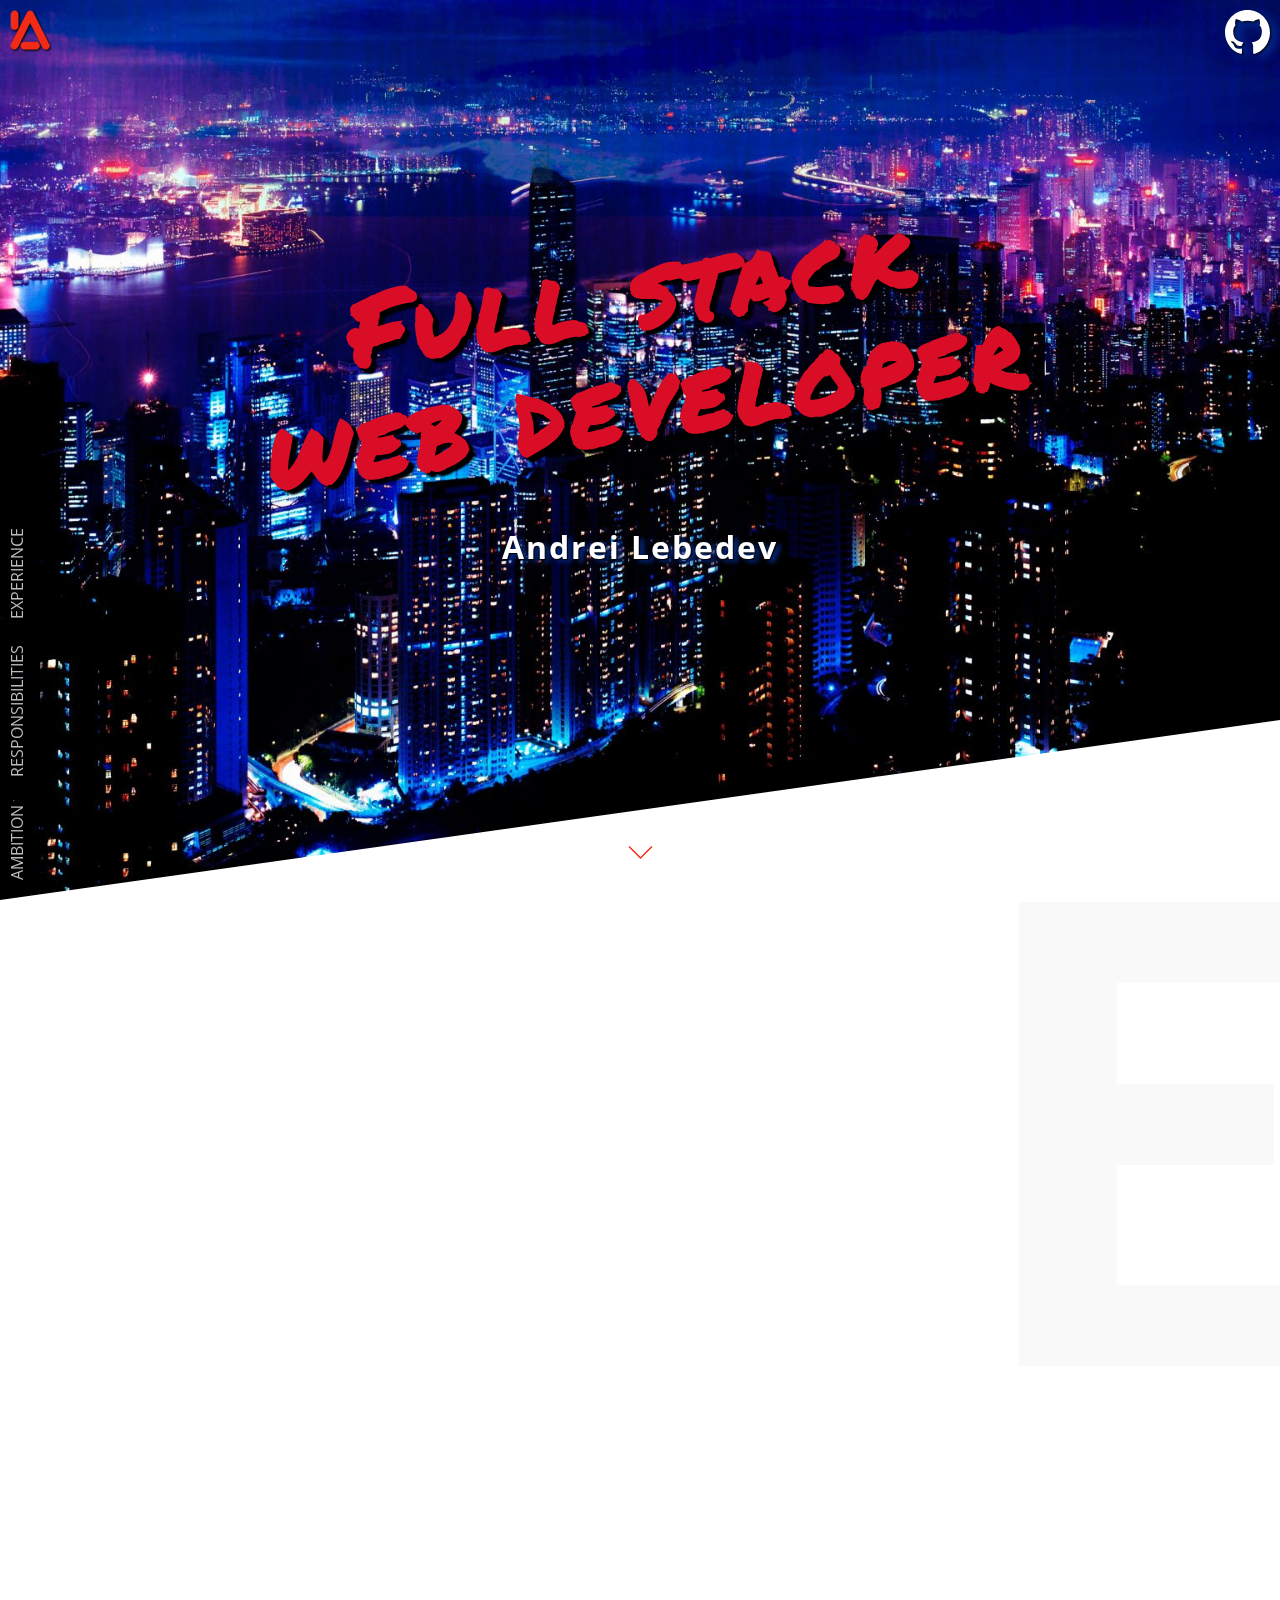
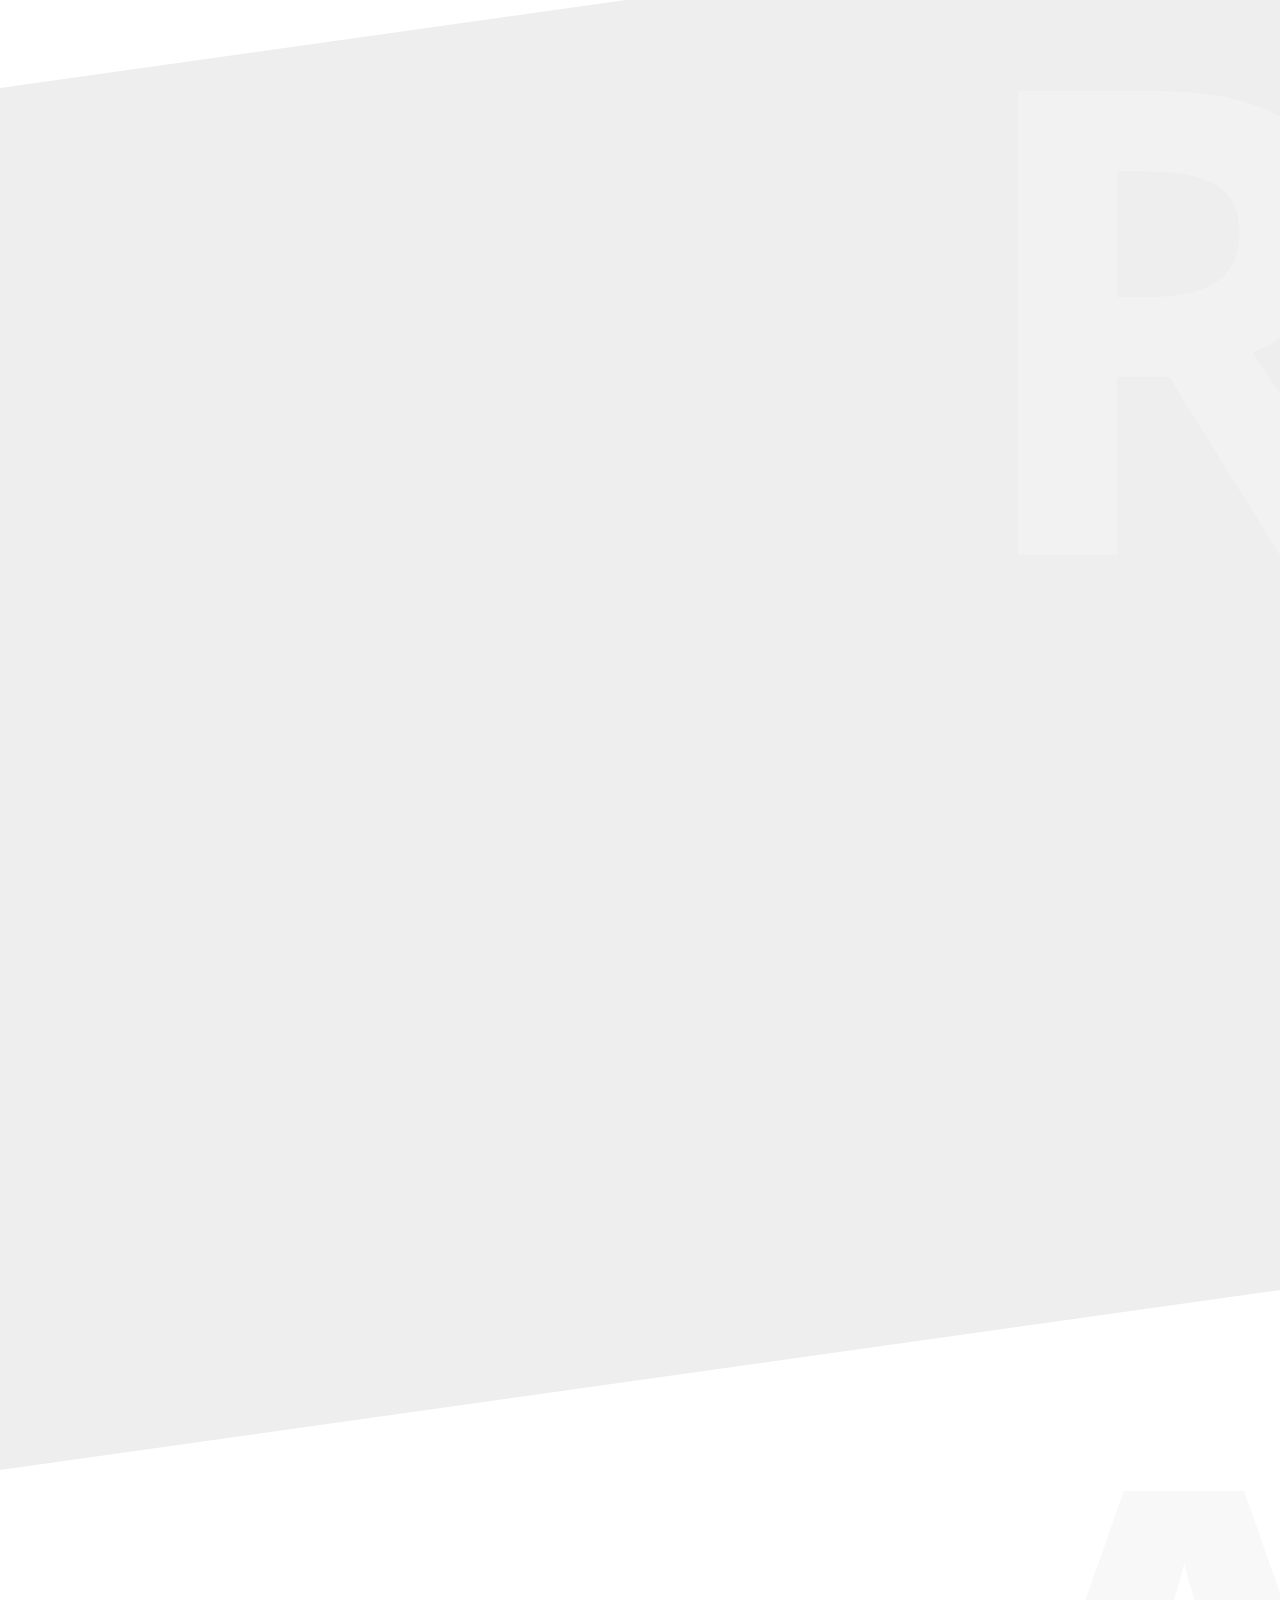
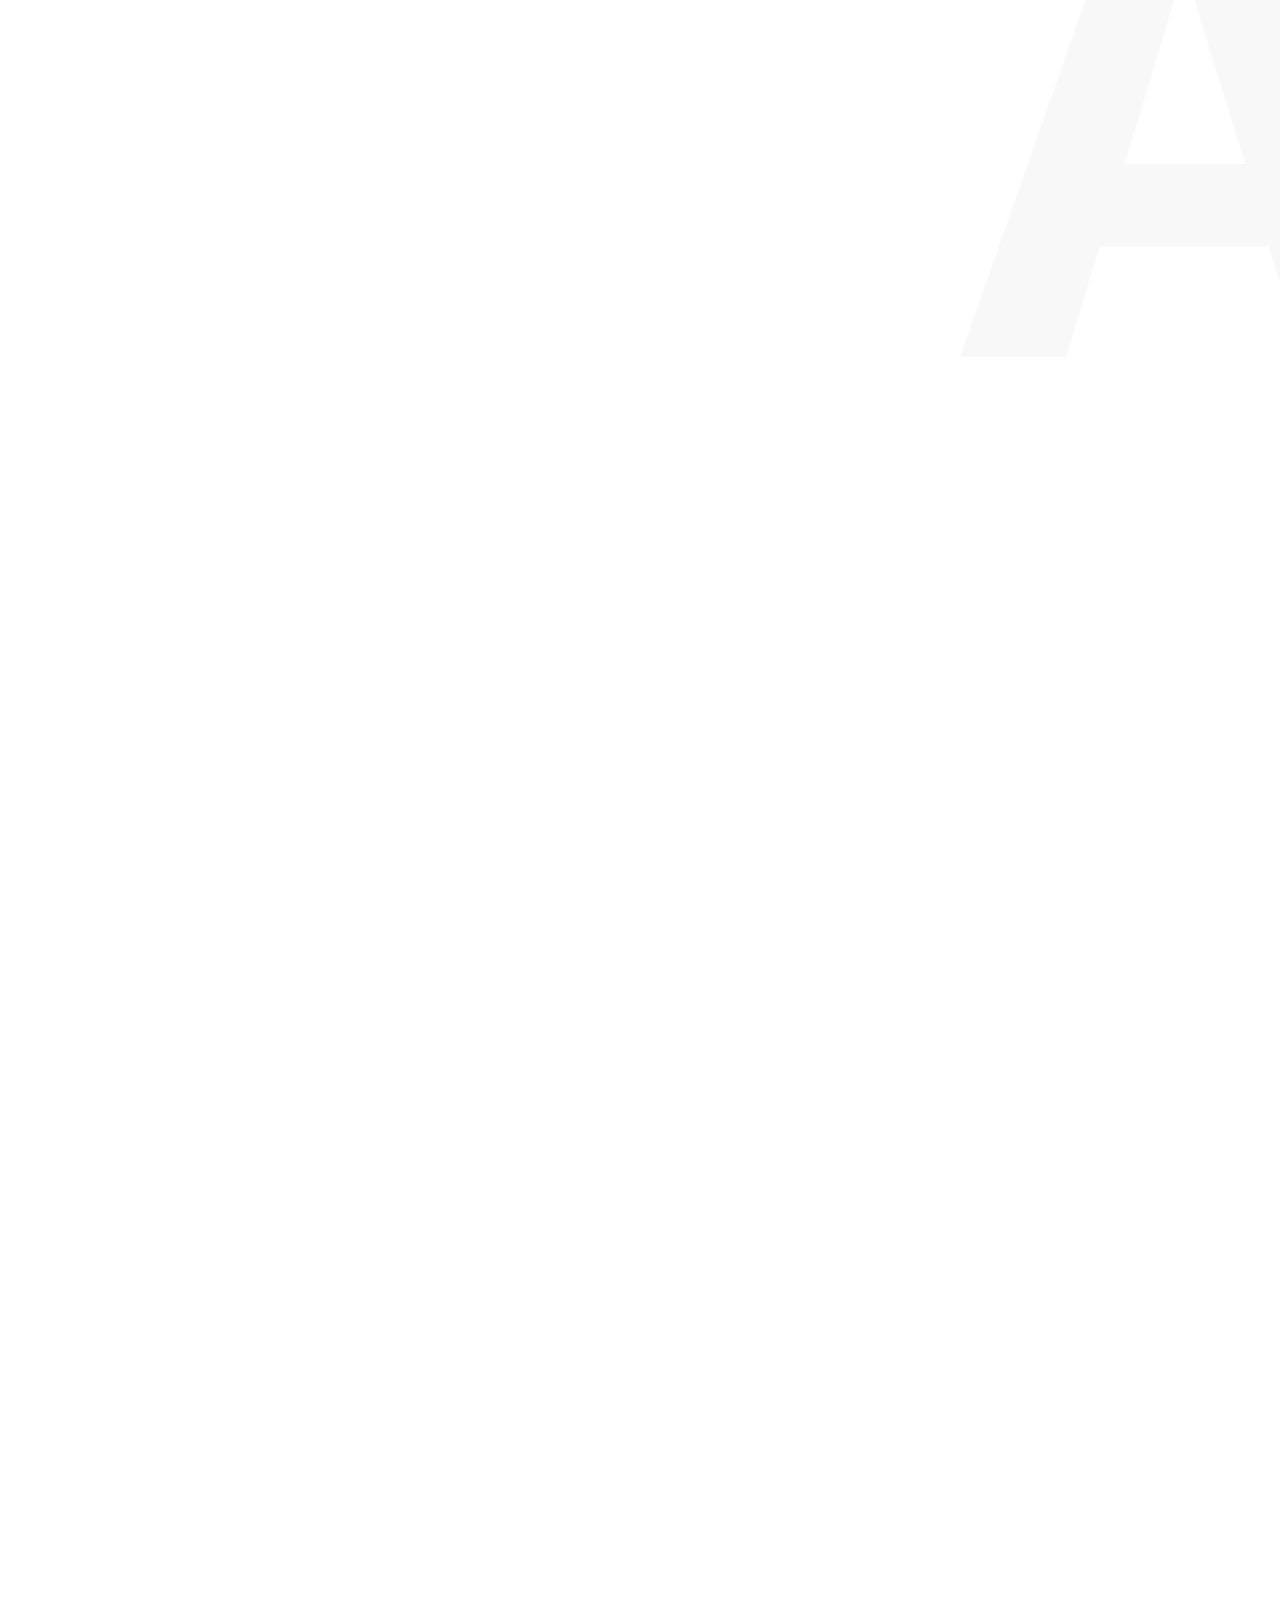
<file: index.html>
<!DOCTYPE html><html lang="en" prefix="og: http://ogp.me/ns#"><head><meta charset="utf-8"><meta http-equiv="X-UA-Compatible" content="IE=edge"><meta name="viewport" content="width=device-width,initial-scale=1"><meta http-equiv="x-dns-prefetch-control" content="on"><link rel="dns-prefetch" href="https://www.googletagmanager.com/"><link rel="dns-prefetch" href="https://www.google-analytics.com/"><!-- HTML5 shim and Respond.js for IE8 support of HTML5 elements and media queries --><!-- WARNING: Respond.js doesn't work if you view the page via file:// --><!--[if lt IE 9]>
  <script src="https://oss.maxcdn.com/html5shiv/3.7.3/html5shiv.min.js"></script>
  <script src="https://oss.maxcdn.com/respond/1.4.2/respond.min.js"></script>
  <![endif]--><!-- favicon --><link rel="apple-touch-icon" sizes="180x180" href="the_favicon/apple-touch-icon.png"><link rel="icon" type="image/png" sizes="32x32" href="the_favicon/favicon-32x32.png"><link rel="icon" type="image/png" sizes="16x16" href="the_favicon/favicon-16x16.png"><link rel="manifest" href="the_favicon/manifest.json"><link rel="mask-icon" href="the_favicon/safari-pinned-tab.svg" color="#d12e1d"><link rel="shortcut icon" href="the_favicon/favicon.ico"><meta name="msapplication-config" content="the_favicon/browserconfig.xml"><meta name="theme-color" content="#ffffff"><title>Andrei Lebedev - Full stack web developer</title><meta property="og:title" content="Andrei Lebedev - Full stack web developer"><meta name="twitter:title" content="Andrei Lebedev - Full stack web developer"><meta name="description" content="Hi, I'm Andrei Lebedev. I'm a full stack web developer, and have more than 6+ years of work experience in web development."><meta property="og:description" content="Hi, I'm Andrei Lebedev. I'm a full stack web developer, and have more than 6+ years of work experience in web development."><meta name="twitter:description" content="Hi, I'm Andrei Lebedev. I'm a full stack web developer, and have more than 6+ years of work experience in web development."><link rel="canonical" href="https://andreile.github.io/"><meta property="og:url" content="https://andreile.github.io/"><meta name="twitter:url" content="https://andreile.github.io/"><!-- <base href="https://andreile.github.io/"/> --><meta property="og:image" content="https://andreile.github.io/img/og-image.jpg"><meta property="og:image:secure_url" content="https://andreile.github.io/img/og-image.jpg"><meta property="og:image:type" content="image/jpeg"><meta property="og:image:width" content="600"><meta property="og:image:height" content="315"><meta name="twitter:image" content="https://andreile.github.io/img/og-image.jpg0"><meta name="copyright" content="(c) 2017 Andrei Lebedev"><meta name="robots" content="index,follow"><style>body { opacity: 0; overflow-x: hidden; } html { background-color: #fff; }</style><!-- Google Tag Manager --><script>(function(w,d,s,l,i){w[l]=w[l]||[];w[l].push({'gtm.start':
new Date().getTime(),event:'gtm.js'});var f=d.getElementsByTagName(s)[0],
j=d.createElement(s),dl=l!='dataLayer'?'&l='+l:'';j.async=true;j.src=
'https://www.googletagmanager.com/gtm.js?id='+i+dl;f.parentNode.insertBefore(j,f);
})(window,document,'script','dataLayer','GTM-TST6ZXL');</script><!-- End Google Tag Manager --><script type="application/ld+json">{
    "@context": "http://schema.org",
    "@type": "Person",
    "name": "Andrei Lebedev",
    "jobTitle": "Full stack web developer",
    "url": "hhttps://andreile.github.io/",
    "address": {
    "@type": "PostalAddress",
    "addressCountry": "Estonia"
    },
    "sameAs": [
      "https://github.com/AndreiLe/"
    ]
  }</script><noscript><style>div.animated, span.animated, h1.animated, h2.animated, li.animated{
          opacity: 1 !important;
      }</style></noscript></head><body><!-- Google Tag Manager (noscript) --><noscript><iframe src="https://www.googletagmanager.com/ns.html?id=GTM-TST6ZXL" height="0" width="0" style="display:none;visibility:hidden"></iframe></noscript><!-- End Google Tag Manager (noscript) --><header class="header-home" id="top"><div class="header-home__menu"><div class="header-home__logo animated" data-animate="slideInLeft" data-delay="2.2s"><a href="#top"><img id="header-home__logo-img" class="header-home__logo-img header-home__logo-img--hide" src="[data-uri]" alt="Andrei Lebedev Logo"></a></div><div class="header-home__menu-wrap animated" data-animate="slideInLeft" data-delay="2.2s"><a id="header-home__menu-item-used" class="header-home__menu-item header-home__menu-item--hide" href="#used">Experience</a> <a id="header-home__menu-item-now" class="header-home__menu-item header-home__menu-item--hide" href="#now">Responsibilities</a> <a id="header-home__menu-item-todo" class="header-home__menu-item header-home__menu-item--hide" href="#todo">Ambition</a></div></div><div class="header-home__github animated" data-animate="slideInRight" data-delay="2.2s"><a href="https://github.com/AndreiLe/portfolio"><svg aria-hidden="true" height="45" version="1.1" viewbox="0 0 16 16" width="45"><path fill-rule="evenodd" d="M8 0C3.58 0 0 3.58 0 8c0 3.54 2.29 6.53 5.47 7.59.4.07.55-.17.55-.38 0-.19-.01-.82-.01-1.49-2.01.37-2.53-.49-2.69-.94-.09-.23-.48-.94-.82-1.13-.28-.15-.68-.52-.01-.53.63-.01 1.08.58 1.23.82.72 1.21 1.87.87 2.33.66.07-.52.28-.87.51-1.07-1.78-.2-3.64-.89-3.64-3.95 0-.87.31-1.59.82-2.15-.08-.2-.36-1.02.08-2.12 0 0 .67-.21 2.2.82.64-.18 1.32-.27 2-.27.68 0 1.36.09 2 .27 1.53-1.04 2.2-.82 2.2-.82.44 1.1.16 1.92.08 2.12.51.56.82 1.27.82 2.15 0 3.07-1.87 3.75-3.65 3.95.29.25.54.73.54 1.48 0 1.07-.01 1.93-.01 2.2 0 .21.15.46.55.38A8.013 8.013 0 0 0 16 8c0-4.42-3.58-8-8-8z"/></svg></a></div><div class="header-home-wrap"><h1 class="header-home__h1 animated" data-delay="1.1s">Full stack<br>web developer</h1><h2 class="header-home__h1--sub animated" data-delay="1.6s">Andrei Lebedev</h2></div></header><div class="chevron-down animated" data-delay="3.6s"><a href="#used"><img class="hidden-sm hidden-xs animated" data-animate="slideInDown" data-delay="3.6s" style="width: 35px; height: 35px" src="[data-uri]" alt="chevron down"></a></div><main><section id="used" class="main-section" data-letter="E"><h2 class="main-section-h2 animated" data-animate="flashBefore" style="overflow: hidden"><span class="animated" data-animate="slideInUp" data-delay="1s" style="display: inline-block">Experience</span></h2><div class="main-section-h2__sub-left animated">Let's get acquainted. I'm Andrei Lebedev. I'm a <strong>full stack web developer</strong>. I have more than 5 years of work experience in web development.<div class="main-section-h2__sub-descr">I have successfully used many technologies and programming languages, for example</div></div><div class="container tile-area animated"><div class="row"><div class="tile tile--dark"><img class="b-lazy" src="[data-uri]" data-src="img/css3.png" alt="css3"></div><div class="tile"><img class="b-lazy" src="[data-uri]" data-src="img/html5.png" alt="html5"></div><div class="tile-2 tile-2--dark"><img class="b-lazy" src="[data-uri]" data-src="img/vba.png" alt="vba"></div><div class="tile"><img class="b-lazy" src="[data-uri]" data-src="img/js.png" alt="javascript"></div><div class="tile tile--dark"><img class="b-lazy" src="[data-uri]" data-src="img/delphi.png" alt="delphi"></div><div class="tile-description animated"><span class="tile-description__lang animated" data-delay="1.2s" style="overflow: hidden"><span class="animated" data-animate="slideInLeft" data-delay=".8s" style="display: block">JAVA </span></span><span class="tile-description__year animated" data-delay=".4s">1 year</span> <span class="tile-description__exp animated" data-delay=".6s" style="overflow: hidden"><span class="animated" data-animate="slideInDown" data-delay=".5s" style="display: block">of experience in</span></span></div><div class="tile tile--dark"><img class="b-lazy" src="[data-uri]" data-src="img/android.png" alt="android"></div><div class="tile"><img class="b-lazy" src="[data-uri]" data-src="img/java.png" alt="java"></div><div class="tile-2 tile--dark"><img class="b-lazy" src="[data-uri]" data-src="img/opengl.png" alt="libgdx"></div><div class="tile"><img class="b-lazy" src="[data-uri]" data-src="img/wp.png" alt="wordpress"></div><div class="tile tile--dark"><img class="b-lazy" src="[data-uri]" data-src="img/joomla.png" alt="joomla"></div><div class="tile-2"><img class="b-lazy" src="[data-uri]" data-src="img/libgdx.png" alt="libgdx"></div><div class="tile tile--dark"><img class="b-lazy" src="[data-uri]" data-src="img/opencart.png" alt="opencart"></div><div class="tile"><img class="b-lazy" src="[data-uri]" data-src="img/access.png" alt="access"></div><div class="tile-description tile-description--left animated"><span class="tile-description__lang animated" data-delay="1.2s" style="overflow: hidden"><span class="animated" data-animate="slideInLeft" data-delay=".8s" style="display: block">AS3 </span></span><span class="tile-description__year animated" data-delay=".4s">2 years</span> <span class="tile-description__exp animated" data-delay=".6s" style="overflow: hidden"><span class="animated" data-animate="slideInDown" data-delay=".5s" style="display: block">of experience in</span></span></div><div class="tile"><img class="b-lazy" src="[data-uri]" data-src="img/as3.png" alt="actionscript 3.0"></div><div class="tile tile--dark"><img class="b-lazy" src="[data-uri]" data-src="img/ps.png" alt="adobe photoshop"></div><div class="tile-2"><img class="b-lazy" src="[data-uri]" data-src="img/chrome-extension.png" alt="chrome extension"></div><div class="tile tile--dark"><img class="b-lazy" src="[data-uri]" data-src="img/bem.png" alt="bem"></div><div class="tile"><img class="b-lazy" src="[data-uri]" data-src="img/bootstrap.png" alt="bootstrap"></div><div class="tile-2 tile-2--dark"><img class="b-lazy" src="[data-uri]" data-src="img/mysql.png" alt="mysql"></div><div class="tile"><img class="b-lazy" src="[data-uri]" data-src="img/git.png" alt="git"></div><div class="tile tile--dark"><img class="b-lazy" src="[data-uri]" data-src="img/foundation.png" alt="foundation"></div><div class="tile-description animated"><span class="tile-description__lang animated" data-delay="1.2s" style="overflow: hidden"><span class="animated" data-animate="slideInLeft" data-delay=".8s" style="display: block">PHP </span></span><span class="tile-description__year animated" data-delay=".4s">3 years</span> <span class="tile-description__exp animated" data-delay=".6s" style="overflow: hidden"><span class="animated" data-animate="slideInDown" data-delay=".5s" style="display: block">of experience in</span></span></div><div class="tile"><img class="b-lazy" src="[data-uri]" data-src="img/jquery.png" alt="jquery"></div><div class="tile tile--dark"><img class="b-lazy" src="[data-uri]" data-src="img/ajax.png" alt="ajax"></div><div class="tile-2"><img class="b-lazy" src="[data-uri]" data-src="img/php.png" alt="php"></div><div class="tile tile--dark"><img class="b-lazy" src="[data-uri]" data-src="img/eclipse.png" alt="eclipse"></div><div class="tile"><img class="b-lazy" src="[data-uri]" data-src="img/netbeans.png" alt="netbeans"></div><div class="tile tile--dark"><img class="b-lazy" src="[data-uri]" data-src="img/sublime_text_3.png" alt="sublime text 3"></div><div class="tile"><img class="b-lazy" src="[data-uri]" data-src="img/gulp.png" alt="gulp"></div><div class="tile tile--dark"><img class="b-lazy" src="[data-uri]" data-src="img/sass.png" alt="sass"></div><div class="tile"><img class="b-lazy" src="[data-uri]" data-src="img/nodejs.png" alt="nodejs"></div></div></div></section><div class="main-section--dark-wrap"><section id="now" class="main-section main-section--dark" data-letter="R"><h2 class="main-section-h2 animated" data-animate="flashBefore" style="overflow: hidden"><span class="animated" data-animate="slideInUp" data-delay="1s" style="display: inline-block">Responsibilities</span></h2><div class="main-section-h2__sub animated">I use <strong>in my daily work</strong> the following techologies</div><div class="container tile-area animated"><div class="row"><div class="tile tile--dark tile--white-border"><img class="b-lazy" src="[data-uri]" data-src="img/html5.png" alt="html5"></div><div class="tile tile--dark tile--white-border"><img class="b-lazy" src="[data-uri]" data-src="img/css3.png" alt="css3"></div><div class="tile-2 tile-2--dark tile--white-border"><ul class="tile__ul"><li class="animated" data-delay="0.5s">Design/Frontend/UX</li><li class="animated" data-delay="0.6s">Backend/Application/Business Logic</li><li class="animated" data-delay="0.7s">System/Services/Architecture</li><li class="animated" data-delay="0.8s">Database/Storage</li><li class="animated" data-delay="0.9s">Network/Communication</li></ul></div><div class="tile tile--dark tile--white-border"><img class="b-lazy" src="[data-uri]" data-src="img/php.png" alt="php"></div><div class="tile tile--dark tile--white-border"><img class="b-lazy" src="[data-uri]" data-src="img/rwd.png" alt="rwd"></div><div class="tile-2 tile-2--dark tile--white-border"><ul class="tile__ul"><li class="animated" data-delay="0.5s">Strong understanding of web standards and cross-browser compatibility</li><li class="animated" data-delay="0.6s">Excellent HTML5 and CSS3 programming skills.</li><li class="animated" data-delay="0.7s">Strong Javascript and JQuery knowledge.</li></ul></div><div class="tile tile--dark tile--white-border"><img class="b-lazy" src="[data-uri]" data-src="img/ps.png" alt="adobe photoshop"></div><div class="tile tile--dark tile--white-border"><img class="b-lazy" src="[data-uri]" data-src="img/js.png" alt="javascript"></div><div class="tile-2 tile-2--dark tile--white-border"><ul class="tile__ul"><li class="animated" data-delay="0.5s">Experience building for Responsive Design</li><li class="animated" data-delay="0.6s">Strong design skills</li><li class="animated" data-delay="0.7s">Team mentality and good work ethic</li></ul></div></div></div></section></div><section id="todo" class="main-section" data-letter="A"><h2 class="main-section-h2 animated" data-animate="flashBefore" style="overflow: hidden"><span class="animated" data-animate="slideInUp" data-delay="1s" style="display: inline-block">Ambition</span></h2><div class="main-section-h2__sub-right animated">It is important for me to <strong>constantly study</strong> and use new technologies. I want to become a expert in the following technologies</div><div class="container tile-area animated"><div class="row"><div class="tile animated active" data-delay="0.4s"><img class="b-lazy" src="[data-uri]" data-src="img/agile.png" alt="agile"></div><div class="tile animated active" data-delay="0.6s"><img class="b-lazy" src="[data-uri]" data-src="img/tdd.png" alt="tdd"></div><div class="tile animated active" data-delay="0.8s"><img class="b-lazy" src="[data-uri]" data-src="img/react.png" alt="reactjs"></div><div class="tile animated active" data-delay="1s"><img class="b-lazy" src="[data-uri]" data-src="img/angular.png" alt="angular"></div><div class="tile animated active" data-delay="1.2s"><img class="b-lazy" src="[data-uri]" data-src="img/git.png" alt="git"></div><div class="tile animated active" data-delay="1.4s"><img class="b-lazy" src="[data-uri]" data-src="img/nodejs.png" alt="nodejs"></div></div></div></section></main><footer class="footer-home"><div class="footer-home__more animated"><a class="footer-home__more-btn" href="https://github.com/AndreiLe/"><span>More in my github</span></a></div><div class="container footer-home__git"><div class="row"><div class="footer-home__git-tile animated" data-delay="0.4s" style="animation-delay: 0.4s; animation-duration: 1s"><div class="footer-home__git-tile-wrap"><span class="footer-home__git-menu-item">react Redux Basis</span> <a class="footer-home__git-menu-link" href="https://github.com/AndreiLe/reactReduxBasis"></a></div></div><div class="footer-home__git-tile animated" data-delay="0.6s" style="animation-delay: 0.6s; animation-duration: 1s"><div class="footer-home__git-tile-wrap"><span class="footer-home__git-menu-item">mail CV Foundation</span> <a class="footer-home__git-menu-link" href="https://github.com/AndreiLe/mailCVFoundation"></a></div></div><div class="footer-home__git-tile animated" data-delay="0.8s" style="animation-delay: 0.8s; animation-duration: 1s"><div class="footer-home__git-tile-wrap"><span class="footer-home__git-menu-item">portfolio Webpack</span> <a class="footer-home__git-menu-link" href="https://github.com/AndreiLe/portfolioWebpack"></a></div></div><div class="footer-home__git-tile animated" data-delay="1s" style="animation-delay: 1s; animation-duration: 1s"><div class="footer-home__git-tile-wrap"><span class="footer-home__git-menu-item">js Async Loop Parser</span> <a class="footer-home__git-menu-link" href="https://github.com/AndreiLe/jsAsyncLoopParser"></a></div></div><div class="footer-home__git-tile animated" data-delay="1.2s" style="animation-delay: 1.2s; animation-duration: 1s"><div class="footer-home__git-tile-wrap"><span class="footer-home__git-menu-item">string Finder Java</span> <a class="footer-home__git-menu-link" href="https://github.com/AndreiLe/stringFinderJava"></a></div></div><div class="footer-home__git-tile animated" data-delay="1.4s" style="animation-delay: 1.4s; animation-duration: 1s"><div class="footer-home__git-tile-wrap"><span class="footer-home__git-menu-item">portfolio Gulp</span> <a class="footer-home__git-menu-link" href="https://github.com/AndreiLe/portfolioGulp"></a></div></div></div></div><div class="footer-home-copyright animated" data-delay="1s"><span class="footer-home-copyright__span"><span>A</span> <span>n</span> <span>d</span> <span>r</span> <span>e</span> <span>i</span> </span><span class="footer-home-copyright__span footer-home-copyright__span--center"><a href="#top"><img class="footer-home-copyright__img" src="[data-uri]" alt="Andrei Lebedev Logo"> </a></span><span class="footer-home-copyright__span"><span>L</span> <span>e</span> <span>b</span> <span>e</span> <span>d</span> <span>e</span> <span>v</span></span></div></footer><style type="text/css">
        @charset "UTF-8";html{line-height:1.15;-ms-text-size-adjust:100%;-webkit-text-size-adjust:100%}body{margin:0}header,section{display:block}h1{font-size:2em;margin:.67em 0}main{display:block}a{background-color:transparent;-webkit-text-decoration-skip:objects}strong{font-weight:inherit}strong{font-weight:bolder}img{border-style:none}svg:not(:root){overflow:hidden}::-webkit-file-upload-button{-webkit-appearance:button;font:inherit}@font-face{font-family:'Open Sans';font-style:normal;font-weight:400;src:url(/fonts/Open_Sans/OpenSans-Regular.ttf) format("truetype")}@font-face{font-family:'Open Sans';font-style:normal;font-weight:700;src:url(/fonts/Open_Sans/OpenSans-Bold.ttf) format("truetype")}@font-face{font-family:'Permanent Marker';font-style:normal;font-weight:400;src:url(/fonts/Permanent_Marker/PermanentMarker-Regular.ttf) format("truetype")}.container{margin-right:auto;margin-left:auto;padding-left:15px;padding-right:15px}.container:after,.container:before{content:" ";display:table}.container:after{clear:both}@media (min-width:768px){.container{width:750px}}@media (min-width:992px){.container{width:970px}}@media (min-width:1200px){.container{width:1170px}}.row{margin-left:-15px;margin-right:-15px}.row:after,.row:before{content:" ";display:table}.row:after{clear:both}.tile,.tile-2,.tile-description{position:relative;min-height:1px;padding-left:15px;padding-right:15px}.tile,.tile-2,.tile-description{float:left}.tile,.tile-2{width:50%}.tile-2,.tile-description{width:100%}@media (min-width:992px){.tile,.tile-2,.tile-description{float:left}.tile,.tile-2{width:16.66667%}.tile-2{width:33.33333%}.tile-description{width:66.66667%}}@-ms-viewport{width:device-width}@media (max-width:767px){.hidden-xs{display:none!important}}@media (min-width:768px) and (max-width:991px){.hidden-sm{display:none!important}}.animated{animation-duration:1s;animation-fill-mode:both}*{-webkit-box-sizing:border-box;-moz-box-sizing:border-box;box-sizing:border-box}html{width:100%;height:100%;box-sizing:content-box}body{font-size:16px;min-width:320px;position:relative;overflow-x:hidden;font-family:"Open Sans",Helvetica,"Helvetica Neue",Arial,sans-serif;color:#333;min-height:2000px}a{text-transform:none;text-decoration:none;color:#000}.animated{opacity:0!important}.chevron-down{margin-top:-65px;margin-bottom:26px;text-align:center;position:relative}.b-lazy{background-position:center center;background-repeat:no-repeat}@media (max-width:480px){.tile,.tile-2{padding-left:15px;padding-right:15px;float:left;width:100%}}.header-home{background-image:url(img/bg-header-home.jpg);background-color:#001668;background-size:cover;background-repeat:no-repeat;background-attachment:fixed;background-position:center center;background-size:cover;font-size:16px;display:table;width:100%;overflow:hidden;position:relative;min-height:600px;min-height:100vh}.header-home-wrap{margin-top:50vh;transform:translate(0,-65%)}.header-home:before{content:'';display:block;height:1000%;width:15%;left:0;position:absolute;bottom:0;transform:rotate(-278deg);transform-origin:left bottom;-webkit-backface-visibility:hidden;background-color:#fff}.header-home__menu{position:fixed;height:100vh;align-items:left;z-index:1000;padding:5px 5px 50px}.header-home__menu-wrap{position:absolute;bottom:0}.header-home__menu-item{margin-top:58px;text-align:left;bottom:0;vertical-align:bottom;text-transform:uppercase;transform:rotate(-90deg);transform-origin:left top;line-height:15px;margin-bottom:5px;margin-left:5px;display:block;color:red;outline:0}.header-home__menu-item:nth-child(1){transform:rotate(-90deg) translate(115px,0);width:95px}.header-home__menu-item:nth-child(2){transform:rotate(-90deg) translate(30px,0)}.header-home__menu-item:nth-child(3){width:80px}.header-home__menu-item:before{content:"";display:block;position:absolute;top:-10px;width:100%;height:2px;background-color:red}.header-home__menu-item--hide{color:#bbb}.header-home__menu-item--hide:before{content:none}.header-home__logo{position:relative;z-index:1}.header-home__logo-img{filter:drop-shadow(1px 1px 1px #000);width:50px}.header-home__logo-img--hide{opacity:.3;filter:grayscale(100%)!important}.header-home__github{padding:10px;color:#fff;white-space:nowrap;display:block;position:absolute;right:0;filter:drop-shadow(1px 1px 1px #000) drop-shadow(5px 3px 5px #042e8f);z-index:1000}.header-home__github svg{color:#fff;fill:currentColor}.header-home__h1{font-family:'Permanent Marker',cursive;text-align:center;color:#d90e26;font-size:100px;line-height:110px;transform:rotate(-8deg);text-shadow:5px 5px 2px #000;margin-bottom:50px;letter-spacing:5px;overflow:visible}.header-home__h1--sub{font-family:'Open Sans',sans-serif;text-align:center;color:#fff;font-size:32px;font-weight:700;text-shadow:1px 1px 1px #000,5px 3px 5px #042e8f;letter-spacing:2px;margin-top:75px}@media only screen and (max-width:768px){.header-home__h1{font-size:60px;line-height:50px}.header-home__h1--sub{font-size:25px;margin-bottom:70px}}@media only screen and (max-width:480px){.header-home{background-image:url(img/bg-header-home-480.jpg)}.header-home{min-height:400px}.header-home:before{content:none}.header-home__h1{font-size:48px;line-height:50px;transform:rotate(0);margin-top:95px}}@media only screen and (max-width:768px){.header-home__h1{font-size:60px;line-height:50px}.header-home__h1--sub{font-size:25px;margin-bottom:70px}}@media only screen and (max-width:480px){.header-home{background-image:url(img/bg-header-home-480.jpg)}.header-home{min-height:400px}.header-home:before{content:none}.header-home__h1{font-size:48px;line-height:50px;transform:rotate(0);margin-top:95px}}.main-section{padding:40px 0 190px;width:100%;position:relative;overflow-x:hidden}.main-section:before{content:attr(data-letter);font-family:"Open Sans",Helvetica,"Helvetica Neue",Arial,sans-serif;position:absolute;top:-110px;right:0;font-size:650px;line-height:650px;font-weight:bolder;color:#f5f5f5;z-index:1;opacity:.6;width:320px}.main-section-h2{font-size:70px;text-align:center;margin-bottom:40px;font-family:'Permanent Marker',cursive;position:relative;z-index:1;letter-spacing:10px}.main-section-h2:before{content:'';width:15px;height:15px;position:absolute;background-color:red;margin-left:-40px;border-radius:9px;bottom:0;z-index:1;opacity:1}.main-section-h2__sub-left{max-width:575px;text-align:left;margin:120px auto 115px;padding:0 10px;font-size:25px;line-height:34px;color:#565656;position:relative;z-index:1}.main-section-h2__sub-left{margin-left:40%}.main-section-h2__sub-descr{margin-top:35px;color:#b0b0b0;font-size:22px}.tile,.tile-2{height:150px;text-align:center;box-sizing:border-box;padding:0;position:relative;z-index:1;border-left:1px solid #eee;border-right:1px solid #eee}.tile img,.tile-2 img{height:150px;padding:10px 0;box-sizing:border-box;max-width:100%;opacity:.6;filter:grayscale(100%);transform:scale(.5,.5)}.tile-area{margin-top:105px;margin-bottom:80px;z-index:1;position:relative}.tile-description{height:300px;float:right;padding:0;text-align:center;padding-top:75px;border-left:6px solid red;color:#555;border-right:1px solid #eee}.tile-description__year{display:block;width:50%;font-size:74px;line-height:65px;text-transform:uppercase;font-weight:700;float:left;margin-top:29px;text-align:right}.tile-description__exp{display:block;width:50%;text-transform:uppercase;font-size:30px;line-height:30px;float:left;text-align:right;letter-spacing:2px}.tile-description__lang{display:block;position:relative;width:50%;font-size:120px;float:right;font-weight:700;line-height:150px;top:0;text-align:left}.tile-description--left{float:left;border-right:6px solid red;border-left:1px solid #eee}@media only screen and (max-width:992px){.tile-description{border-right:none;border-left:none}}@media only screen and (max-width:768px){.main-section-h2__sub-left{margin-left:auto;margin-right:auto;padding-left:10px;padding-right:10px}.tile-description__lang{font-size:80px;width:45%}.tile-description__year{font-size:49px;line-height:50px;margin-top:41px;width:55%}.tile-description__exp{font-size:19px;line-height:18px;letter-spacing:2px;width:55%}}@media only screen and (max-width:480px){.main-section:before{top:-70px}.tile-description{text-align:center;padding-top:50px}.tile-description__lang{width:100%;text-align:center;margin-bottom:-175px;margin-top:50px;font-size:105px;line-height:120px}.tile-description__year{margin-top:0;width:100%;text-align:center}.tile-description__exp{width:100%;text-align:center}}html body{opacity:1!important}
      </style>
      <link type="text/css" media="all" href="/style.min.css?v=10" rel="preload" as="style" onload="this.rel='stylesheet'">
      <noscript><link type="text/css" media="all" href="/style.min.css?v=10" rel="stylesheet"></noscript>
      <script>!function(t){"use strict";t.loadCSS||(t.loadCSS=function(){});var e=loadCSS.relpreload={};if(e.support=function(){var e;try{e=t.document.createElement("link").relList.supports("preload")}catch(t){e=!1}return function(){return e}}(),e.bindMediaToggle=function(t){function e(){t.media=a}var a=t.media||"all";t.addEventListener?t.addEventListener("load",e):t.attachEvent&&t.attachEvent("onload",e),setTimeout(function(){t.rel="stylesheet",t.media="only x"}),setTimeout(e,3e3)},e.poly=function(){if(!e.support())for(var a=t.document.getElementsByTagName("link"),n=0;n<a.length;n++){var o=a[n];"preload"!==o.rel||"style"!==o.getAttribute("as")||o.getAttribute("data-loadcss")||(o.setAttribute("data-loadcss",!0),e.bindMediaToggle(o))}},!e.support()){e.poly();var a=t.setInterval(e.poly,500);t.addEventListener?t.addEventListener("load",function(){e.poly(),t.clearInterval(a)}):t.attachEvent&&t.attachEvent("onload",function(){e.poly(),t.clearInterval(a)})}"undefined"!=typeof exports?exports.loadCSS=loadCSS:t.loadCSS=loadCSS}("undefined"!=typeof global?global:this);</script><script defer="defer" src="/js/common.min.js?v=6"></script></body></html>
</file>
<file: style.min.css>
@charset "UTF-8";/*! normalize.css v7.0.0 | MIT License | github.com/necolas/normalize.css */html{line-height:1.15;-ms-text-size-adjust:100%;-webkit-text-size-adjust:100%}body{margin:0}article,aside,footer,header,nav,section{display:block}h1{font-size:2em;margin:.67em 0}figcaption,figure,main{display:block}figure{margin:1em 40px}hr{box-sizing:content-box;height:0;overflow:visible}pre{font-family:monospace,monospace;font-size:1em}a{background-color:transparent;-webkit-text-decoration-skip:objects}abbr[title]{border-bottom:none;text-decoration:underline;text-decoration:underline dotted}b,strong{font-weight:inherit}b,strong{font-weight:bolder}code,kbd,samp{font-family:monospace,monospace;font-size:1em}dfn{font-style:italic}mark{background-color:#ff0;color:#000}small{font-size:80%}sub,sup{font-size:75%;line-height:0;position:relative;vertical-align:baseline}sub{bottom:-.25em}sup{top:-.5em}audio,video{display:inline-block}audio:not([controls]){display:none;height:0}img{border-style:none}svg:not(:root){overflow:hidden}button,input,optgroup,select,textarea{font-family:sans-serif;font-size:100%;line-height:1.15;margin:0}button,input{overflow:visible}button,select{text-transform:none}[type=reset],[type=submit],button,html [type=button]{-webkit-appearance:button}[type=button]::-moz-focus-inner,[type=reset]::-moz-focus-inner,[type=submit]::-moz-focus-inner,button::-moz-focus-inner{border-style:none;padding:0}[type=button]:-moz-focusring,[type=reset]:-moz-focusring,[type=submit]:-moz-focusring,button:-moz-focusring{outline:1px dotted ButtonText}fieldset{padding:.35em .75em .625em}legend{box-sizing:border-box;color:inherit;display:table;max-width:100%;padding:0;white-space:normal}progress{display:inline-block;vertical-align:baseline}textarea{overflow:auto}[type=checkbox],[type=radio]{box-sizing:border-box;padding:0}[type=number]::-webkit-inner-spin-button,[type=number]::-webkit-outer-spin-button{height:auto}[type=search]{-webkit-appearance:textfield;outline-offset:-2px}[type=search]::-webkit-search-cancel-button,[type=search]::-webkit-search-decoration{-webkit-appearance:none}::-webkit-file-upload-button{-webkit-appearance:button;font:inherit}details,menu{display:block}summary{display:list-item}canvas{display:inline-block}template{display:none}[hidden]{display:none}@font-face{font-family:'Open Sans';font-style:normal;font-weight:400;src:url(/fonts/Open_Sans/OpenSans-Regular.ttf) format("truetype")}@font-face{font-family:'Open Sans';font-style:normal;font-weight:700;src:url(/fonts/Open_Sans/OpenSans-Bold.ttf) format("truetype")}@font-face{font-family:'Permanent Marker';font-style:normal;font-weight:400;src:url(/fonts/Permanent_Marker/PermanentMarker-Regular.ttf) format("truetype")}/*!
 * Bootstrap v3.3.7 (http://getbootstrap.com)
 * Copyright 2011-2016 Twitter, Inc.
 * Licensed under MIT (https://github.com/twbs/bootstrap/blob/master/LICENSE)
 */.container{margin-right:auto;margin-left:auto;padding-left:15px;padding-right:15px}.container:after,.container:before{content:" ";display:table}.container:after{clear:both}@media (min-width:768px){.container{width:750px}}@media (min-width:992px){.container{width:970px}}@media (min-width:1200px){.container{width:1170px}}.container-fluid{margin-right:auto;margin-left:auto;padding-left:15px;padding-right:15px}.container-fluid:after,.container-fluid:before{content:" ";display:table}.container-fluid:after{clear:both}.row{margin-left:-15px;margin-right:-15px}.row:after,.row:before{content:" ";display:table}.row:after{clear:both}.col-lg-1,.col-lg-10,.col-lg-11,.col-lg-12,.col-lg-2,.col-lg-3,.col-lg-4,.col-lg-5,.col-lg-6,.col-lg-7,.col-lg-8,.col-lg-9,.col-md-1,.col-md-10,.col-md-11,.col-md-12,.col-md-2,.col-md-3,.col-md-4,.col-md-5,.col-md-6,.col-md-7,.col-md-8,.col-md-9,.col-sm-1,.col-sm-10,.col-sm-11,.col-sm-12,.col-sm-2,.col-sm-3,.col-sm-4,.col-sm-5,.col-sm-6,.col-sm-7,.col-sm-8,.col-sm-9,.col-xs-1,.col-xs-10,.col-xs-11,.col-xs-12,.col-xs-2,.col-xs-3,.col-xs-4,.col-xs-5,.col-xs-6,.col-xs-7,.col-xs-8,.col-xs-9,.footer-home__git-tile,.tile,.tile--point,.tile--point-2,.tile-2,.tile-description{position:relative;min-height:1px;padding-left:15px;padding-right:15px}.col-xs-1,.col-xs-10,.col-xs-11,.col-xs-12,.col-xs-2,.col-xs-3,.col-xs-4,.col-xs-5,.col-xs-6,.col-xs-7,.col-xs-8,.col-xs-9,.footer-home__git-tile,.tile,.tile-2,.tile-description{float:left}.col-xs-1{width:8.33333%}.col-xs-2,.footer-home__git-tile{width:16.66667%}.col-xs-3{width:25%}.col-xs-4{width:33.33333%}.col-xs-5{width:41.66667%}.col-xs-6,.tile,.tile-2{width:50%}.col-xs-7{width:58.33333%}.col-xs-8{width:66.66667%}.col-xs-9{width:75%}.col-xs-10{width:83.33333%}.col-xs-11{width:91.66667%}.col-xs-12,.tile-2,.tile-description{width:100%}.col-xs-pull-0{right:auto}.col-xs-pull-1{right:8.33333%}.col-xs-pull-2{right:16.66667%}.col-xs-pull-3{right:25%}.col-xs-pull-4{right:33.33333%}.col-xs-pull-5{right:41.66667%}.col-xs-pull-6{right:50%}.col-xs-pull-7{right:58.33333%}.col-xs-pull-8{right:66.66667%}.col-xs-pull-9{right:75%}.col-xs-pull-10{right:83.33333%}.col-xs-pull-11{right:91.66667%}.col-xs-pull-12{right:100%}.col-xs-push-0{left:auto}.col-xs-push-1{left:8.33333%}.col-xs-push-2{left:16.66667%}.col-xs-push-3{left:25%}.col-xs-push-4{left:33.33333%}.col-xs-push-5{left:41.66667%}.col-xs-push-6{left:50%}.col-xs-push-7{left:58.33333%}.col-xs-push-8{left:66.66667%}.col-xs-push-9{left:75%}.col-xs-push-10{left:83.33333%}.col-xs-push-11{left:91.66667%}.col-xs-push-12{left:100%}.col-xs-offset-0{margin-left:0}.col-xs-offset-1{margin-left:8.33333%}.col-xs-offset-2{margin-left:16.66667%}.col-xs-offset-3{margin-left:25%}.col-xs-offset-4{margin-left:33.33333%}.col-xs-offset-5{margin-left:41.66667%}.col-xs-offset-6{margin-left:50%}.col-xs-offset-7{margin-left:58.33333%}.col-xs-offset-8{margin-left:66.66667%}.col-xs-offset-9{margin-left:75%}.col-xs-offset-10{margin-left:83.33333%}.col-xs-offset-11{margin-left:91.66667%}.col-xs-offset-12{margin-left:100%}@media (min-width:768px){.col-sm-1,.col-sm-10,.col-sm-11,.col-sm-12,.col-sm-2,.col-sm-3,.col-sm-4,.col-sm-5,.col-sm-6,.col-sm-7,.col-sm-8,.col-sm-9{float:left}.col-sm-1{width:8.33333%}.col-sm-2{width:16.66667%}.col-sm-3{width:25%}.col-sm-4{width:33.33333%}.col-sm-5{width:41.66667%}.col-sm-6{width:50%}.col-sm-7{width:58.33333%}.col-sm-8{width:66.66667%}.col-sm-9{width:75%}.col-sm-10{width:83.33333%}.col-sm-11{width:91.66667%}.col-sm-12{width:100%}.col-sm-pull-0{right:auto}.col-sm-pull-1{right:8.33333%}.col-sm-pull-2{right:16.66667%}.col-sm-pull-3{right:25%}.col-sm-pull-4{right:33.33333%}.col-sm-pull-5{right:41.66667%}.col-sm-pull-6{right:50%}.col-sm-pull-7{right:58.33333%}.col-sm-pull-8{right:66.66667%}.col-sm-pull-9{right:75%}.col-sm-pull-10{right:83.33333%}.col-sm-pull-11{right:91.66667%}.col-sm-pull-12{right:100%}.col-sm-push-0{left:auto}.col-sm-push-1{left:8.33333%}.col-sm-push-2{left:16.66667%}.col-sm-push-3{left:25%}.col-sm-push-4{left:33.33333%}.col-sm-push-5{left:41.66667%}.col-sm-push-6{left:50%}.col-sm-push-7{left:58.33333%}.col-sm-push-8{left:66.66667%}.col-sm-push-9{left:75%}.col-sm-push-10{left:83.33333%}.col-sm-push-11{left:91.66667%}.col-sm-push-12{left:100%}.col-sm-offset-0{margin-left:0}.col-sm-offset-1{margin-left:8.33333%}.col-sm-offset-2{margin-left:16.66667%}.col-sm-offset-3{margin-left:25%}.col-sm-offset-4{margin-left:33.33333%}.col-sm-offset-5{margin-left:41.66667%}.col-sm-offset-6{margin-left:50%}.col-sm-offset-7{margin-left:58.33333%}.col-sm-offset-8{margin-left:66.66667%}.col-sm-offset-9{margin-left:75%}.col-sm-offset-10{margin-left:83.33333%}.col-sm-offset-11{margin-left:91.66667%}.col-sm-offset-12{margin-left:100%}}@media (min-width:992px){.col-md-1,.col-md-10,.col-md-11,.col-md-12,.col-md-2,.col-md-3,.col-md-4,.col-md-5,.col-md-6,.col-md-7,.col-md-8,.col-md-9,.tile,.tile--point,.tile--point-2,.tile-2,.tile-description{float:left}.col-md-1{width:8.33333%}.col-md-2,.tile,.tile-2{width:16.66667%}.col-md-3{width:25%}.col-md-4,.tile--point,.tile--point-2,.tile-2{width:33.33333%}.col-md-5{width:41.66667%}.col-md-6{width:50%}.col-md-7{width:58.33333%}.col-md-8,.tile-description{width:66.66667%}.col-md-9{width:75%}.col-md-10{width:83.33333%}.col-md-11{width:91.66667%}.col-md-12{width:100%}.col-md-pull-0{right:auto}.col-md-pull-1{right:8.33333%}.col-md-pull-2{right:16.66667%}.col-md-pull-3{right:25%}.col-md-pull-4{right:33.33333%}.col-md-pull-5{right:41.66667%}.col-md-pull-6{right:50%}.col-md-pull-7{right:58.33333%}.col-md-pull-8{right:66.66667%}.col-md-pull-9{right:75%}.col-md-pull-10{right:83.33333%}.col-md-pull-11{right:91.66667%}.col-md-pull-12{right:100%}.col-md-push-0{left:auto}.col-md-push-1{left:8.33333%}.col-md-push-2{left:16.66667%}.col-md-push-3{left:25%}.col-md-push-4{left:33.33333%}.col-md-push-5{left:41.66667%}.col-md-push-6{left:50%}.col-md-push-7{left:58.33333%}.col-md-push-8{left:66.66667%}.col-md-push-9{left:75%}.col-md-push-10{left:83.33333%}.col-md-push-11{left:91.66667%}.col-md-push-12{left:100%}.col-md-offset-0{margin-left:0}.col-md-offset-1{margin-left:8.33333%}.col-md-offset-2{margin-left:16.66667%}.col-md-offset-3{margin-left:25%}.col-md-offset-4{margin-left:33.33333%}.col-md-offset-5{margin-left:41.66667%}.col-md-offset-6{margin-left:50%}.col-md-offset-7{margin-left:58.33333%}.col-md-offset-8{margin-left:66.66667%}.col-md-offset-9{margin-left:75%}.col-md-offset-10{margin-left:83.33333%}.col-md-offset-11{margin-left:91.66667%}.col-md-offset-12{margin-left:100%}}@media (min-width:1200px){.col-lg-1,.col-lg-10,.col-lg-11,.col-lg-12,.col-lg-2,.col-lg-3,.col-lg-4,.col-lg-5,.col-lg-6,.col-lg-7,.col-lg-8,.col-lg-9{float:left}.col-lg-1{width:8.33333%}.col-lg-2{width:16.66667%}.col-lg-3{width:25%}.col-lg-4{width:33.33333%}.col-lg-5{width:41.66667%}.col-lg-6{width:50%}.col-lg-7{width:58.33333%}.col-lg-8{width:66.66667%}.col-lg-9{width:75%}.col-lg-10{width:83.33333%}.col-lg-11{width:91.66667%}.col-lg-12{width:100%}.col-lg-pull-0{right:auto}.col-lg-pull-1{right:8.33333%}.col-lg-pull-2{right:16.66667%}.col-lg-pull-3{right:25%}.col-lg-pull-4{right:33.33333%}.col-lg-pull-5{right:41.66667%}.col-lg-pull-6{right:50%}.col-lg-pull-7{right:58.33333%}.col-lg-pull-8{right:66.66667%}.col-lg-pull-9{right:75%}.col-lg-pull-10{right:83.33333%}.col-lg-pull-11{right:91.66667%}.col-lg-pull-12{right:100%}.col-lg-push-0{left:auto}.col-lg-push-1{left:8.33333%}.col-lg-push-2{left:16.66667%}.col-lg-push-3{left:25%}.col-lg-push-4{left:33.33333%}.col-lg-push-5{left:41.66667%}.col-lg-push-6{left:50%}.col-lg-push-7{left:58.33333%}.col-lg-push-8{left:66.66667%}.col-lg-push-9{left:75%}.col-lg-push-10{left:83.33333%}.col-lg-push-11{left:91.66667%}.col-lg-push-12{left:100%}.col-lg-offset-0{margin-left:0}.col-lg-offset-1{margin-left:8.33333%}.col-lg-offset-2{margin-left:16.66667%}.col-lg-offset-3{margin-left:25%}.col-lg-offset-4{margin-left:33.33333%}.col-lg-offset-5{margin-left:41.66667%}.col-lg-offset-6{margin-left:50%}.col-lg-offset-7{margin-left:58.33333%}.col-lg-offset-8{margin-left:66.66667%}.col-lg-offset-9{margin-left:75%}.col-lg-offset-10{margin-left:83.33333%}.col-lg-offset-11{margin-left:91.66667%}.col-lg-offset-12{margin-left:100%}}.clearfix:after,.clearfix:before{content:" ";display:table}.clearfix:after{clear:both}.center-block{display:block;margin-left:auto;margin-right:auto}.pull-right{float:right!important}.pull-left{float:left!important}.hide{display:none!important}.show{display:block!important}.invisible{visibility:hidden}.text-hide{font:0/0 a;color:transparent;text-shadow:none;background-color:transparent;border:0}.hidden{display:none!important}.affix{position:fixed}@-ms-viewport{width:device-width}.visible-xs{display:none!important}.visible-sm{display:none!important}.visible-md{display:none!important}.visible-lg{display:none!important}.visible-lg-block,.visible-lg-inline,.visible-lg-inline-block,.visible-md-block,.visible-md-inline,.visible-md-inline-block,.visible-sm-block,.visible-sm-inline,.visible-sm-inline-block,.visible-xs-block,.visible-xs-inline,.visible-xs-inline-block{display:none!important}@media (max-width:767px){.visible-xs{display:block!important}table.visible-xs{display:table!important}tr.visible-xs{display:table-row!important}td.visible-xs,th.visible-xs{display:table-cell!important}}@media (max-width:767px){.visible-xs-block{display:block!important}}@media (max-width:767px){.visible-xs-inline{display:inline!important}}@media (max-width:767px){.visible-xs-inline-block{display:inline-block!important}}@media (min-width:768px) and (max-width:991px){.visible-sm{display:block!important}table.visible-sm{display:table!important}tr.visible-sm{display:table-row!important}td.visible-sm,th.visible-sm{display:table-cell!important}}@media (min-width:768px) and (max-width:991px){.visible-sm-block{display:block!important}}@media (min-width:768px) and (max-width:991px){.visible-sm-inline{display:inline!important}}@media (min-width:768px) and (max-width:991px){.visible-sm-inline-block{display:inline-block!important}}@media (min-width:992px) and (max-width:1199px){.visible-md{display:block!important}table.visible-md{display:table!important}tr.visible-md{display:table-row!important}td.visible-md,th.visible-md{display:table-cell!important}}@media (min-width:992px) and (max-width:1199px){.visible-md-block{display:block!important}}@media (min-width:992px) and (max-width:1199px){.visible-md-inline{display:inline!important}}@media (min-width:992px) and (max-width:1199px){.visible-md-inline-block{display:inline-block!important}}@media (min-width:1200px){.visible-lg{display:block!important}table.visible-lg{display:table!important}tr.visible-lg{display:table-row!important}td.visible-lg,th.visible-lg{display:table-cell!important}}@media (min-width:1200px){.visible-lg-block{display:block!important}}@media (min-width:1200px){.visible-lg-inline{display:inline!important}}@media (min-width:1200px){.visible-lg-inline-block{display:inline-block!important}}@media (max-width:767px){.hidden-xs{display:none!important}}@media (min-width:768px) and (max-width:991px){.hidden-sm{display:none!important}}@media (min-width:992px) and (max-width:1199px){.hidden-md{display:none!important}}@media (min-width:1200px){.hidden-lg{display:none!important}}.visible-print{display:none!important}@media print{.visible-print{display:block!important}table.visible-print{display:table!important}tr.visible-print{display:table-row!important}td.visible-print,th.visible-print{display:table-cell!important}}.visible-print-block{display:none!important}@media print{.visible-print-block{display:block!important}}.visible-print-inline{display:none!important}@media print{.visible-print-inline{display:inline!important}}.visible-print-inline-block{display:none!important}@media print{.visible-print-inline-block{display:inline-block!important}}@media print{.hidden-print{display:none!important}}/*!
 * animate.css -http://daneden.me/animate
 * Version - 3.5.2
 * Licensed under the MIT license - http://opensource.org/licenses/MIT
 *
 * Copyright (c) 2017 Daniel Eden
 */.animated{animation-duration:1s;animation-fill-mode:both}.animated.infinite{animation-iteration-count:infinite}.animated.hinge{animation-duration:2s}.animated.bounceIn,.animated.bounceOut,.animated.flipOutX,.animated.flipOutY{animation-duration:.75s}@keyframes bounce{20%,53%,80%,from,to{animation-timing-function:cubic-bezier(.215,.61,.355,1);transform:translate3d(0,0,0)}40%,43%{animation-timing-function:cubic-bezier(.755,.05,.855,.06);transform:translate3d(0,-30px,0)}70%{animation-timing-function:cubic-bezier(.755,.05,.855,.06);transform:translate3d(0,-15px,0)}90%{transform:translate3d(0,-4px,0)}}.bounce{animation-name:bounce;transform-origin:center bottom}@keyframes flash{50%,from,to{opacity:1}25%,75%{opacity:0}}.flash{animation-name:flash}@keyframes pulse{from{transform:scale3d(1,1,1)}50%{transform:scale3d(1.05,1.05,1.05)}to{transform:scale3d(1,1,1)}}.pulse{animation-name:pulse}@keyframes rubberBand{from{transform:scale3d(1,1,1)}30%{transform:scale3d(1.25,.75,1)}40%{transform:scale3d(.75,1.25,1)}50%{transform:scale3d(1.15,.85,1)}65%{transform:scale3d(.95,1.05,1)}75%{transform:scale3d(1.05,.95,1)}to{transform:scale3d(1,1,1)}}.rubberBand{animation-name:rubberBand}@keyframes shake{from,to{transform:translate3d(0,0,0)}10%,30%,50%,70%,90%{transform:translate3d(-10px,0,0)}20%,40%,60%,80%{transform:translate3d(10px,0,0)}}.shake{animation-name:shake}@keyframes headShake{0%{transform:translateX(0)}6.5%{transform:translateX(-6px) rotateY(-9deg)}18.5%{transform:translateX(5px) rotateY(7deg)}31.5%{transform:translateX(-3px) rotateY(-5deg)}43.5%{transform:translateX(2px) rotateY(3deg)}50%{transform:translateX(0)}}.headShake{animation-timing-function:ease-in-out;animation-name:headShake}@keyframes swing{20%{transform:rotate3d(0,0,1,15deg)}40%{transform:rotate3d(0,0,1,-10deg)}60%{transform:rotate3d(0,0,1,5deg)}80%{transform:rotate3d(0,0,1,-5deg)}to{transform:rotate3d(0,0,1,0deg)}}.swing{transform-origin:top center;animation-name:swing}@keyframes tada{from{transform:scale3d(1,1,1)}10%,20%{transform:scale3d(.9,.9,.9) rotate3d(0,0,1,-3deg)}30%,50%,70%,90%{transform:scale3d(1.1,1.1,1.1) rotate3d(0,0,1,3deg)}40%,60%,80%{transform:scale3d(1.1,1.1,1.1) rotate3d(0,0,1,-3deg)}to{transform:scale3d(1,1,1)}}.tada{animation-name:tada}@keyframes wobble{from{transform:none}15%{transform:translate3d(-25%,0,0) rotate3d(0,0,1,-5deg)}30%{transform:translate3d(20%,0,0) rotate3d(0,0,1,3deg)}45%{transform:translate3d(-15%,0,0) rotate3d(0,0,1,-3deg)}60%{transform:translate3d(10%,0,0) rotate3d(0,0,1,2deg)}75%{transform:translate3d(-5%,0,0) rotate3d(0,0,1,-1deg)}to{transform:none}}.wobble{animation-name:wobble}@keyframes jello{11.1%,from,to{transform:none}22.2%{transform:skewX(-12.5deg) skewY(-12.5deg)}33.3%{transform:skewX(6.25deg) skewY(6.25deg)}44.4%{transform:skewX(-3.125deg) skewY(-3.125deg)}55.5%{transform:skewX(1.5625deg) skewY(1.5625deg)}66.6%{transform:skewX(-.78125deg) skewY(-.78125deg)}77.7%{transform:skewX(.39063deg) skewY(.39063deg)}88.8%{transform:skewX(-.19531deg) skewY(-.19531deg)}}.jello{animation-name:jello;transform-origin:center}@keyframes bounceIn{20%,40%,60%,80%,from,to{animation-timing-function:cubic-bezier(.215,.61,.355,1)}0%{opacity:0;transform:scale3d(.3,.3,.3)}20%{transform:scale3d(1.1,1.1,1.1)}40%{transform:scale3d(.9,.9,.9)}60%{opacity:1;transform:scale3d(1.03,1.03,1.03)}80%{transform:scale3d(.97,.97,.97)}to{opacity:1;transform:scale3d(1,1,1)}}.bounceIn{animation-name:bounceIn}@keyframes bounceInDown{60%,75%,90%,from,to{animation-timing-function:cubic-bezier(.215,.61,.355,1)}0%{opacity:0;transform:translate3d(0,-3000px,0)}60%{opacity:1;transform:translate3d(0,25px,0)}75%{transform:translate3d(0,-10px,0)}90%{transform:translate3d(0,5px,0)}to{transform:none}}.bounceInDown{animation-name:bounceInDown}@keyframes bounceInLeft{60%,75%,90%,from,to{animation-timing-function:cubic-bezier(.215,.61,.355,1)}0%{opacity:0;transform:translate3d(-3000px,0,0)}60%{opacity:1;transform:translate3d(25px,0,0)}75%{transform:translate3d(-10px,0,0)}90%{transform:translate3d(5px,0,0)}to{transform:none}}.bounceInLeft{animation-name:bounceInLeft}@keyframes bounceInRight{60%,75%,90%,from,to{animation-timing-function:cubic-bezier(.215,.61,.355,1)}from{opacity:0;transform:translate3d(3000px,0,0)}60%{opacity:1;transform:translate3d(-25px,0,0)}75%{transform:translate3d(10px,0,0)}90%{transform:translate3d(-5px,0,0)}to{transform:none}}.bounceInRight{animation-name:bounceInRight}@keyframes bounceInUp{60%,75%,90%,from,to{animation-timing-function:cubic-bezier(.215,.61,.355,1)}from{opacity:0;transform:translate3d(0,3000px,0)}60%{opacity:1;transform:translate3d(0,-20px,0)}75%{transform:translate3d(0,10px,0)}90%{transform:translate3d(0,-5px,0)}to{transform:translate3d(0,0,0)}}.bounceInUp{animation-name:bounceInUp}@keyframes bounceOut{20%{transform:scale3d(.9,.9,.9)}50%,55%{opacity:1;transform:scale3d(1.1,1.1,1.1)}to{opacity:0;transform:scale3d(.3,.3,.3)}}.bounceOut{animation-name:bounceOut}@keyframes bounceOutDown{20%{transform:translate3d(0,10px,0)}40%,45%{opacity:1;transform:translate3d(0,-20px,0)}to{opacity:0;transform:translate3d(0,2000px,0)}}.bounceOutDown{animation-name:bounceOutDown}@keyframes bounceOutLeft{20%{opacity:1;transform:translate3d(20px,0,0)}to{opacity:0;transform:translate3d(-2000px,0,0)}}.bounceOutLeft{animation-name:bounceOutLeft}@keyframes bounceOutRight{20%{opacity:1;transform:translate3d(-20px,0,0)}to{opacity:0;transform:translate3d(2000px,0,0)}}.bounceOutRight{animation-name:bounceOutRight}@keyframes bounceOutUp{20%{transform:translate3d(0,-10px,0)}40%,45%{opacity:1;transform:translate3d(0,20px,0)}to{opacity:0;transform:translate3d(0,-2000px,0)}}.bounceOutUp{animation-name:bounceOutUp}@keyframes fadeIn{from{opacity:0}to{opacity:1}}.fadeIn{animation-name:fadeIn}@keyframes fadeInDown{from{opacity:0;transform:translate3d(0,-100%,0)}to{opacity:1;transform:none}}.fadeInDown{animation-name:fadeInDown}@keyframes fadeInDownBig{from{opacity:0;transform:translate3d(0,-2000px,0)}to{opacity:1;transform:none}}.fadeInDownBig{animation-name:fadeInDownBig}@keyframes fadeInLeft{from{opacity:0;transform:translate3d(-100%,0,0)}to{opacity:1;transform:none}}.fadeInLeft{animation-name:fadeInLeft}@keyframes fadeInLeftBig{from{opacity:0;transform:translate3d(-2000px,0,0)}to{opacity:1;transform:none}}.fadeInLeftBig{animation-name:fadeInLeftBig}@keyframes fadeInRight{from{opacity:0;transform:translate3d(100%,0,0)}to{opacity:1;transform:none}}.fadeInRight{animation-name:fadeInRight}@keyframes fadeInRightBig{from{opacity:0;transform:translate3d(2000px,0,0)}to{opacity:1;transform:none}}.fadeInRightBig{animation-name:fadeInRightBig}@keyframes fadeInUp{from{opacity:0;transform:translate3d(0,100%,0)}to{opacity:1;transform:none}}.fadeInUp{animation-name:fadeInUp}@keyframes fadeInUpBig{from{opacity:0;transform:translate3d(0,2000px,0)}to{opacity:1;transform:none}}.fadeInUpBig{animation-name:fadeInUpBig}@keyframes fadeOut{from{opacity:1}to{opacity:0}}.fadeOut{animation-name:fadeOut}@keyframes fadeOutDown{from{opacity:1}to{opacity:0;transform:translate3d(0,100%,0)}}.fadeOutDown{animation-name:fadeOutDown}@keyframes fadeOutDownBig{from{opacity:1}to{opacity:0;transform:translate3d(0,2000px,0)}}.fadeOutDownBig{animation-name:fadeOutDownBig}@keyframes fadeOutLeft{from{opacity:1}to{opacity:0;transform:translate3d(-100%,0,0)}}.fadeOutLeft{animation-name:fadeOutLeft}@keyframes fadeOutLeftBig{from{opacity:1}to{opacity:0;transform:translate3d(-2000px,0,0)}}.fadeOutLeftBig{animation-name:fadeOutLeftBig}@keyframes fadeOutRight{from{opacity:1}to{opacity:0;transform:translate3d(100%,0,0)}}.fadeOutRight{animation-name:fadeOutRight}@keyframes fadeOutRightBig{from{opacity:1}to{opacity:0;transform:translate3d(2000px,0,0)}}.fadeOutRightBig{animation-name:fadeOutRightBig}@keyframes fadeOutUp{from{opacity:1}to{opacity:0;transform:translate3d(0,-100%,0)}}.fadeOutUp{animation-name:fadeOutUp}@keyframes fadeOutUpBig{from{opacity:1}to{opacity:0;transform:translate3d(0,-2000px,0)}}.fadeOutUpBig{animation-name:fadeOutUpBig}@keyframes flip{from{transform:perspective(400px) rotate3d(0,1,0,-360deg);animation-timing-function:ease-out}40%{transform:perspective(400px) translate3d(0,0,150px) rotate3d(0,1,0,-190deg);animation-timing-function:ease-out}50%{transform:perspective(400px) translate3d(0,0,150px) rotate3d(0,1,0,-170deg);animation-timing-function:ease-in}80%{transform:perspective(400px) scale3d(.95,.95,.95);animation-timing-function:ease-in}to{transform:perspective(400px);animation-timing-function:ease-in}}.animated.flip{-webkit-backface-visibility:visible;backface-visibility:visible;animation-name:flip}@keyframes flipInX{from{transform:perspective(400px) rotate3d(1,0,0,90deg);animation-timing-function:ease-in;opacity:0}40%{transform:perspective(400px) rotate3d(1,0,0,-20deg);animation-timing-function:ease-in}60%{transform:perspective(400px) rotate3d(1,0,0,10deg);opacity:1}80%{transform:perspective(400px) rotate3d(1,0,0,-5deg)}to{transform:perspective(400px)}}.flipInX{-webkit-backface-visibility:visible!important;backface-visibility:visible!important;animation-name:flipInX}@keyframes flipInY{from{transform:perspective(400px) rotate3d(0,1,0,90deg);animation-timing-function:ease-in;opacity:0}40%{transform:perspective(400px) rotate3d(0,1,0,-20deg);animation-timing-function:ease-in}60%{transform:perspective(400px) rotate3d(0,1,0,10deg);opacity:1}80%{transform:perspective(400px) rotate3d(0,1,0,-5deg)}to{transform:perspective(400px)}}.flipInY{-webkit-backface-visibility:visible!important;backface-visibility:visible!important;animation-name:flipInY}@keyframes flipOutX{from{transform:perspective(400px)}30%{transform:perspective(400px) rotate3d(1,0,0,-20deg);opacity:1}to{transform:perspective(400px) rotate3d(1,0,0,90deg);opacity:0}}.flipOutX{animation-name:flipOutX;-webkit-backface-visibility:visible!important;backface-visibility:visible!important}@keyframes flipOutY{from{transform:perspective(400px)}30%{transform:perspective(400px) rotate3d(0,1,0,-15deg);opacity:1}to{transform:perspective(400px) rotate3d(0,1,0,90deg);opacity:0}}.flipOutY{-webkit-backface-visibility:visible!important;backface-visibility:visible!important;animation-name:flipOutY}@keyframes lightSpeedIn{from{transform:translate3d(100%,0,0) skewX(-30deg);opacity:0}60%{transform:skewX(20deg);opacity:1}80%{transform:skewX(-5deg);opacity:1}to{transform:none;opacity:1}}.lightSpeedIn{animation-name:lightSpeedIn;animation-timing-function:ease-out}@keyframes lightSpeedOut{from{opacity:1}to{transform:translate3d(100%,0,0) skewX(30deg);opacity:0}}.lightSpeedOut{animation-name:lightSpeedOut;animation-timing-function:ease-in}@keyframes rotateIn{from{transform-origin:center;transform:rotate3d(0,0,1,-200deg);opacity:0}to{transform-origin:center;transform:none;opacity:1}}.rotateIn{animation-name:rotateIn}@keyframes rotateInDownLeft{from{transform-origin:left bottom;transform:rotate3d(0,0,1,-45deg);opacity:0}to{transform-origin:left bottom;transform:none;opacity:1}}.rotateInDownLeft{animation-name:rotateInDownLeft}@keyframes rotateInDownRight{from{transform-origin:right bottom;transform:rotate3d(0,0,1,45deg);opacity:0}to{transform-origin:right bottom;transform:none;opacity:1}}.rotateInDownRight{animation-name:rotateInDownRight}@keyframes rotateInUpLeft{from{transform-origin:left bottom;transform:rotate3d(0,0,1,45deg);opacity:0}to{transform-origin:left bottom;transform:none;opacity:1}}.rotateInUpLeft{animation-name:rotateInUpLeft}@keyframes rotateInUpRight{from{transform-origin:right bottom;transform:rotate3d(0,0,1,-90deg);opacity:0}to{transform-origin:right bottom;transform:none;opacity:1}}.rotateInUpRight{animation-name:rotateInUpRight}@keyframes rotateOut{from{transform-origin:center;opacity:1}to{transform-origin:center;transform:rotate3d(0,0,1,200deg);opacity:0}}.rotateOut{animation-name:rotateOut}@keyframes rotateOutDownLeft{from{transform-origin:left bottom;opacity:1}to{transform-origin:left bottom;transform:rotate3d(0,0,1,45deg);opacity:0}}.rotateOutDownLeft{animation-name:rotateOutDownLeft}@keyframes rotateOutDownRight{from{transform-origin:right bottom;opacity:1}to{transform-origin:right bottom;transform:rotate3d(0,0,1,-45deg);opacity:0}}.rotateOutDownRight{animation-name:rotateOutDownRight}@keyframes rotateOutUpLeft{from{transform-origin:left bottom;opacity:1}to{transform-origin:left bottom;transform:rotate3d(0,0,1,-45deg);opacity:0}}.rotateOutUpLeft{animation-name:rotateOutUpLeft}@keyframes rotateOutUpRight{from{transform-origin:right bottom;opacity:1}to{transform-origin:right bottom;transform:rotate3d(0,0,1,90deg);opacity:0}}.rotateOutUpRight{animation-name:rotateOutUpRight}@keyframes hinge{0%{transform-origin:top left;animation-timing-function:ease-in-out}20%,60%{transform:rotate3d(0,0,1,80deg);transform-origin:top left;animation-timing-function:ease-in-out}40%,80%{transform:rotate3d(0,0,1,60deg);transform-origin:top left;animation-timing-function:ease-in-out;opacity:1}to{transform:translate3d(0,700px,0);opacity:0}}.hinge{animation-name:hinge}@keyframes jackInTheBox{from{opacity:0;transform:scale(.1) rotate(30deg);transform-origin:center bottom}50%{transform:rotate(-10deg)}70%{transform:rotate(3deg)}to{opacity:1;transform:scale(1)}}.jackInTheBox{animation-name:jackInTheBox}@keyframes rollIn{from{opacity:0;transform:translate3d(-100%,0,0) rotate3d(0,0,1,-120deg)}to{opacity:1;transform:none}}.rollIn{animation-name:rollIn}@keyframes rollOut{from{opacity:1}to{opacity:0;transform:translate3d(100%,0,0) rotate3d(0,0,1,120deg)}}.rollOut{animation-name:rollOut}@keyframes zoomIn{from{opacity:0;transform:scale3d(.3,.3,.3)}50%{opacity:1}}.zoomIn{animation-name:zoomIn}@keyframes zoomInDown{from{opacity:0;transform:scale3d(.1,.1,.1) translate3d(0,-1000px,0);animation-timing-function:cubic-bezier(.55,.055,.675,.19)}60%{opacity:1;transform:scale3d(.475,.475,.475) translate3d(0,60px,0);animation-timing-function:cubic-bezier(.175,.885,.32,1)}}.zoomInDown{animation-name:zoomInDown}@keyframes zoomInLeft{from{opacity:0;transform:scale3d(.1,.1,.1) translate3d(-1000px,0,0);animation-timing-function:cubic-bezier(.55,.055,.675,.19)}60%{opacity:1;transform:scale3d(.475,.475,.475) translate3d(10px,0,0);animation-timing-function:cubic-bezier(.175,.885,.32,1)}}.zoomInLeft{animation-name:zoomInLeft}@keyframes zoomInRight{from{opacity:0;transform:scale3d(.1,.1,.1) translate3d(1000px,0,0);animation-timing-function:cubic-bezier(.55,.055,.675,.19)}60%{opacity:1;transform:scale3d(.475,.475,.475) translate3d(-10px,0,0);animation-timing-function:cubic-bezier(.175,.885,.32,1)}}.zoomInRight{animation-name:zoomInRight}@keyframes zoomInUp{from{opacity:0;transform:scale3d(.1,.1,.1) translate3d(0,1000px,0);animation-timing-function:cubic-bezier(.55,.055,.675,.19)}60%{opacity:1;transform:scale3d(.475,.475,.475) translate3d(0,-60px,0);animation-timing-function:cubic-bezier(.175,.885,.32,1)}}.zoomInUp{animation-name:zoomInUp}@keyframes zoomOut{from{opacity:1}50%{opacity:0;transform:scale3d(.3,.3,.3)}to{opacity:0}}.zoomOut{animation-name:zoomOut}@keyframes zoomOutDown{40%{opacity:1;transform:scale3d(.475,.475,.475) translate3d(0,-60px,0);animation-timing-function:cubic-bezier(.55,.055,.675,.19)}to{opacity:0;transform:scale3d(.1,.1,.1) translate3d(0,2000px,0);transform-origin:center bottom;animation-timing-function:cubic-bezier(.175,.885,.32,1)}}.zoomOutDown{animation-name:zoomOutDown}@keyframes zoomOutLeft{40%{opacity:1;transform:scale3d(.475,.475,.475) translate3d(42px,0,0)}to{opacity:0;transform:scale(.1) translate3d(-2000px,0,0);transform-origin:left center}}.zoomOutLeft{animation-name:zoomOutLeft}@keyframes zoomOutRight{40%{opacity:1;transform:scale3d(.475,.475,.475) translate3d(-42px,0,0)}to{opacity:0;transform:scale(.1) translate3d(2000px,0,0);transform-origin:right center}}.zoomOutRight{animation-name:zoomOutRight}@keyframes zoomOutUp{40%{opacity:1;transform:scale3d(.475,.475,.475) translate3d(0,60px,0);animation-timing-function:cubic-bezier(.55,.055,.675,.19)}to{opacity:0;transform:scale3d(.1,.1,.1) translate3d(0,-2000px,0);transform-origin:center bottom;animation-timing-function:cubic-bezier(.175,.885,.32,1)}}.zoomOutUp{animation-name:zoomOutUp}@keyframes slideInDown{from{transform:translate3d(0,-100%,0);visibility:visible}to{transform:translate3d(0,0,0)}}.slideInDown{animation-name:slideInDown}@keyframes slideInLeft{from{transform:translate3d(-100%,0,0);visibility:visible}to{transform:translate3d(0,0,0)}}.slideInLeft{animation-name:slideInLeft}@keyframes slideInRight{from{transform:translate3d(100%,0,0);visibility:visible}to{transform:translate3d(0,0,0)}}.slideInRight{animation-name:slideInRight}@keyframes slideInUp{from{transform:translate3d(0,100%,0);visibility:visible}to{transform:translate3d(0,0,0)}}.slideInUp{animation-name:slideInUp}@keyframes slideOutDown{from{transform:translate3d(0,0,0)}to{visibility:hidden;transform:translate3d(0,100%,0)}}.slideOutDown{animation-name:slideOutDown}@keyframes slideOutLeft{from{transform:translate3d(0,0,0)}to{visibility:hidden;transform:translate3d(-100%,0,0)}}.slideOutLeft{animation-name:slideOutLeft}@keyframes slideOutRight{from{transform:translate3d(0,0,0)}to{visibility:hidden;transform:translate3d(100%,0,0)}}.slideOutRight{animation-name:slideOutRight}@keyframes slideOutUp{from{transform:translate3d(0,0,0)}to{visibility:hidden;transform:translate3d(0,-100%,0)}}.slideOutUp{animation-name:slideOutUp}@keyframes header-h1-neon-animation{from{text-shadow:0 0 10px #ed6f6f,0 0 20px #f98f8f,0 0 30px #d92424,0 0 40px #f17171,0 0 70px #e12a2a,0 0 80px #c12828,0 0 100px #ff0a0a,0 0 150px #8b3d9c}to{text-shadow:0 0 5px #ed6f6f,0 0 10px #f98f8f,0 0 15px #d92424,0 0 20px #f17171,0 0 35px #e12a2a,0 0 40px #c12828,0 0 50px #ff0a0a,0 0 75px #8b3d9c}}*{-webkit-box-sizing:border-box;-moz-box-sizing:border-box;box-sizing:border-box}html{width:100%;height:100%;box-sizing:content-box}body{font-size:16px;min-width:320px;position:relative;overflow-x:hidden;font-family:"Open Sans",Helvetica,"Helvetica Neue",Arial,sans-serif;color:#333;min-height:2000px}a,a:active,a:focus,a:hover{text-transform:none;text-decoration:none;color:#000}.fixmargin:before{content:"";overflow:hidden;display:block}.fixmargin:after{content:"";overflow:hidden;display:block}.animated{opacity:0!important}@keyframes flashBefore{50%{opacity:0}0%,100%{opacity:1}}.flashBefore:before{animation-name:flashBefore!important;animation-duration:.6s!important;animation-fill-mode:none!important;animation-delay:.1s!important;animation-iteration-count:2!important}.visible{opacity:1!important}.chevron-down{margin-top:-65px;margin-bottom:26px;text-align:center;position:relative}.b-lazy{background-position:center center;background-repeat:no-repeat;background-image:url([data-uri])}.b-loaded{background-image:none}@media (max-width:480px){.col-full,.tile,.tile-2{padding-left:15px;padding-right:15px;float:left;width:100%}}@media only screen and (min-width:992px){.col-md-25{float:left;width:20%;position:relative;min-height:1px;padding-left:15px;padding-right:15px}}.header-home{background-image:url(img/bg-header-home.jpg);background-color:#001668;background-size:cover;background-repeat:no-repeat;background-attachment:fixed;background-position:center center;background-size:cover;font-size:16px;display:table;width:100%;overflow:hidden;position:relative;min-height:600px;min-height:100vh}.header-home-wrap{margin-top:50vh;transform:translate(0,-65%)}.header-home:before{content:'';display:block;height:1000%;width:15%;left:0;position:absolute;bottom:0;transform:rotate(-278deg);transform-origin:left bottom;-webkit-backface-visibility:hidden;background-color:#fff}.header-home__menu{position:fixed;height:100vh;align-items:left;z-index:1000;padding:5px 5px 50px}.header-home__menu-wrap{position:absolute;bottom:0}.header-home__menu-item{margin-top:58px;text-align:left;bottom:0;vertical-align:bottom;text-transform:uppercase;transform:rotate(-90deg);transform-origin:left top;line-height:15px;margin-bottom:5px;margin-left:5px;display:block;color:red;outline:0}.header-home__menu-item:nth-child(1){transform:rotate(-90deg) translate(115px,0);width:95px}.header-home__menu-item:nth-child(2){transform:rotate(-90deg) translate(30px,0)}.header-home__menu-item:nth-child(3){width:80px}.header-home__menu-item:before{content:"";display:block;position:absolute;top:-10px;width:100%;height:2px;background-color:red}.header-home__menu-item:active,.header-home__menu-item:focus,.header-home__menu-item:hover{color:red;text-transform:uppercase}.header-home__menu-item:active:before,.header-home__menu-item:focus:before,.header-home__menu-item:hover:before{content:""}.header-home__menu-item--hide{color:#bbb}.header-home__menu-item--hide:before{content:none}.header-home__logo{position:relative;z-index:1}.header-home__logo-img{filter:drop-shadow(1px 1px 1px #000);width:50px}.header-home__logo-img:hover{opacity:1;filter:none!important}.header-home__logo-img--hide{opacity:.3;filter:grayscale(100%)!important}.header-home__github{padding:10px;color:#fff;white-space:nowrap;display:block;position:absolute;right:0;filter:drop-shadow(1px 1px 1px #000) drop-shadow(5px 3px 5px #042e8f);z-index:1000}.header-home__github svg{color:#fff;fill:currentColor}.header-home__h1{font-family:'Permanent Marker',cursive;text-align:center;color:#d90e26;font-size:100px;line-height:110px;transform:rotate(-8deg);text-shadow:5px 5px 2px #000;margin-bottom:50px;letter-spacing:5px;overflow:visible}.header-home__h1.header-neon{color:#fff6f6;animation:header-h1-neon-animation 1.5s ease-in-out infinite alternate;animation-delay:0s!important}.header-home__h1--sub{font-family:'Open Sans',sans-serif;text-align:center;color:#fff;font-size:32px;font-weight:700;text-shadow:1px 1px 1px #000,5px 3px 5px #042e8f;letter-spacing:2px;margin-top:75px}@media only screen and (max-width:768px){.header-home__h1{font-size:60px;line-height:50px}.header-home__h1--sub{font-size:25px;margin-bottom:70px}}@media only screen and (max-width:480px){.header-home{background-image:url(img/bg-header-home-480.jpg)}.header-home{min-height:400px}.header-home:before{content:none}.header-home__h1{font-size:48px;line-height:50px;transform:rotate(0);margin-top:95px}}@media only screen and (max-width:768px){.header-home__h1{font-size:60px;line-height:50px}.header-home__h1--sub{font-size:25px;margin-bottom:70px}}@media only screen and (max-width:480px){.header-home{background-image:url(img/bg-header-home-480.jpg)}.header-home{min-height:400px}.header-home:before{content:none}.header-home__h1{font-size:48px;line-height:50px;transform:rotate(0);margin-top:95px}}.main-section{padding:40px 0 190px;width:100%;position:relative;overflow-x:hidden}.main-section:before{content:attr(data-letter);font-family:"Open Sans",Helvetica,"Helvetica Neue",Arial,sans-serif;position:absolute;top:-110px;right:0;font-size:650px;line-height:650px;font-weight:bolder;color:#f5f5f5;pointer-events:none;z-index:1;opacity:.6;width:320px}.main-section--dark{padding-bottom:0}.main-section--dark-wrap{width:100%;position:relative;padding-bottom:40px;margin-bottom:200px}.main-section--dark-wrap:before{content:'';display:block;height:100%;width:100%;left:0;position:absolute;top:0;transform:skew(0deg,-8deg);transform-origin:left bottom;-webkit-backface-visibility:hidden;background-color:red;background-color:#eee}.main-section--dark-wrap:after{content:'';display:block;height:100%;width:100%;right:0;position:absolute;bottom:0;transform:skew(0deg,-8deg);transform-origin:right top;-webkit-backface-visibility:hidden;background-color:red;background-color:#eee}.main-section-h2{font-size:70px;text-align:center;margin-bottom:40px;font-family:'Permanent Marker',cursive;position:relative;z-index:1;letter-spacing:10px}.main-section-h2:before{content:'';width:15px;height:15px;position:absolute;background-color:red;margin-left:-40px;border-radius:9px;bottom:0;z-index:1;opacity:1}.main-section-h2__sub,.main-section-h2__sub-left,.main-section-h2__sub-right{max-width:575px;text-align:left;margin:120px auto 115px;padding:0 10px;font-size:25px;line-height:34px;color:#565656;position:relative;z-index:1}.main-section-h2__sub-left{margin-left:40%}.main-section-h2__sub-right{margin-right:40%;padding-left:40px}.main-section-h2__sub-descr{margin-top:35px;color:#b0b0b0;font-size:22px}.tile,.tile-2{height:150px;text-align:center;box-sizing:border-box;padding:0;position:relative;z-index:1;border-left:1px solid #eee;border-right:1px solid #eee}.active.tile-2 img,.tile-2:hover img,.tile.active img,.tile:hover img{opacity:1;filter:grayscale(0)}.tile--white-border{border-left:1px solid #fff;border-right:1px solid #fff;display:flex;align-items:center;justify-content:center;height:300px;padding:0 20px}.tile--redborder{border-left:1px solid red;border-right:1px solid red}.tile img,.tile-2 img{height:150px;padding:10px 0;box-sizing:border-box;max-width:100%;opacity:.6;filter:grayscale(100%);transform:scale(.5,.5)}.tile--point,.tile--point-2{text-align:center;height:150px;background-color:#042e8f;background-image:url(/img/bg-header-home.jpg)}.tile--point span,.tile--point-2 span{font-family:'Permanent Marker',cursive;text-align:center;color:#f32a16;font-size:88px;line-height:139px;transform:rotate(-8deg);text-shadow:1px 1px 2px #000,0 0 16px red;display:inline-block}.tile--point-2{height:300px}.tile--point-2 span{line-height:280px}.tile-area{margin-top:105px;margin-bottom:80px;z-index:1;position:relative}.tile__ul{list-style:none;display:inline-block;padding-left:0;min-height:300px;display:flex;justify-content:center;flex-direction:column}.tile__ul li{text-align:left;position:relative;padding-left:20px;margin-bottom:20px}.tile__ul li:before{content:"•";color:red;position:absolute;left:0;font-size:30px;line-height:18px}.tile-description{height:300px;float:right;padding:0;text-align:center;padding-top:75px;border-left:6px solid red;color:#555;border-right:1px solid #eee}.tile-description__year{display:block;width:50%;font-size:74px;line-height:65px;text-transform:uppercase;font-weight:700;float:left;margin-top:29px;text-align:right}.tile-description__exp{display:block;width:50%;text-transform:uppercase;font-size:30px;line-height:30px;float:left;text-align:right;letter-spacing:2px}.tile-description__lang{display:block;position:relative;width:50%;font-size:120px;float:right;font-weight:700;line-height:150px;top:0;text-align:left}.tile-description--left{float:left;border-right:6px solid red;border-left:1px solid #eee}@media only screen and (max-width:992px){.tile-description{border-right:none;border-left:none}.tile--white-border{height:auto}}@media only screen and (max-width:768px){.main-section-h2__sub-right{margin-left:auto;margin-right:auto;padding-left:10px;padding-right:10px}.main-section-h2__sub-left{margin-left:auto;margin-right:auto;padding-left:10px;padding-right:10px}.tile-description__lang{font-size:80px;width:45%}.tile-description__year{font-size:49px;line-height:50px;margin-top:41px;width:55%}.tile-description__exp{font-size:19px;line-height:18px;letter-spacing:2px;width:55%}}@media only screen and (max-width:480px){.main-section:before{top:-70px}.tile-description{text-align:center;padding-top:50px}.tile-description__lang{width:100%;text-align:center;margin-bottom:-175px;margin-top:50px;font-size:105px;line-height:120px}.tile-description__year{margin-top:0;width:100%;text-align:center}.tile-description__exp{width:100%;text-align:center}}.footer-home{padding:80px 10px 0}.footer-home__more{text-align:center}.footer-home__more-btn{display:block;background:#007cc3;padding:60px 20px;margin:0 25px;background:linear-gradient(308deg,#1cb5e0,#000046);background-size:200% 200%;background-position:100% 100%;transition:background-position .5s}.footer-home__more-btn:focus,.footer-home__more-btn:hover{background-position:0 0}.footer-home__more-btn span{display:inline-block;position:relative;border:none;padding-bottom:4px;text-transform:uppercase;color:#fff;font-weight:700;letter-spacing:1px}.footer-home__more-btn span:active,.footer-home__more-btn span:focus,.footer-home__more-btn span:hover{outline:0;color:#fff}.footer-home__more-btn span:after{content:'';background-image:url([data-uri]);background-position:0 0;background-repeat:no-repeat;background-size:100% 100%;width:16px;height:12px;position:absolute;top:5px;right:-28px;transition:all .4s cubic-bezier(.35,1,.33,1)}.footer-home__more-btn span:before{content:'';position:absolute;left:0;bottom:0;background:#fff;width:0;height:2px;transition:all .4s cubic-bezier(.35,1,.33,1)}.footer-home__more-btn:hover span:after{right:-35px}.footer-home__more-btn:hover span:before{width:100%}.footer-home-copyright{text-align:center;height:300px;display:flex;justify-content:center;align-items:flex-end}.footer-home-copyright__span{line-height:70px;display:inline-block;color:#8f8f8f;text-transform:uppercase;letter-spacing:3px;padding:0 5px;flex:1;display:flex;flex-flow:column wrap;max-width:250px;max-height:70px;font-size:10px}.footer-home-copyright__span--center{flex:0}.footer-home-copyright__img{line-height:150px;vertical-align:middle;height:35px}.footer-home__git-tile{padding:0}.footer-home__git-tile-wrap{height:270px;line-height:270px;text-align:center;box-sizing:border-box;padding:0;position:relative}.footer-home__git-tile-wrap:before{content:'';display:inline-block;width:1px;background-color:#eee;height:100%;position:absolute}.footer-home__git-tile-wrap:focus .footer-home__git-menu-item,.footer-home__git-tile-wrap:hover .footer-home__git-menu-item{line-height:20px;color:#02084d;background-color:#fff;font-size:16px;font-weight:300;text-transform:uppercase}.footer-home__git-menu-item{position:absolute;bottom:0;text-align:left;vertical-align:bottom;text-transform:uppercase;transform-origin:left top;line-height:20px;color:#bbb;display:inline-block;background-color:#fff;transform:translate(-10px,100%) rotate(-90deg);font-size:16px;font-weight:300;white-space:nowrap}.footer-home__git-menu-link{position:absolute;left:0;top:0;right:0;bottom:0;z-index:1}html body{opacity:1!important}
</file>
